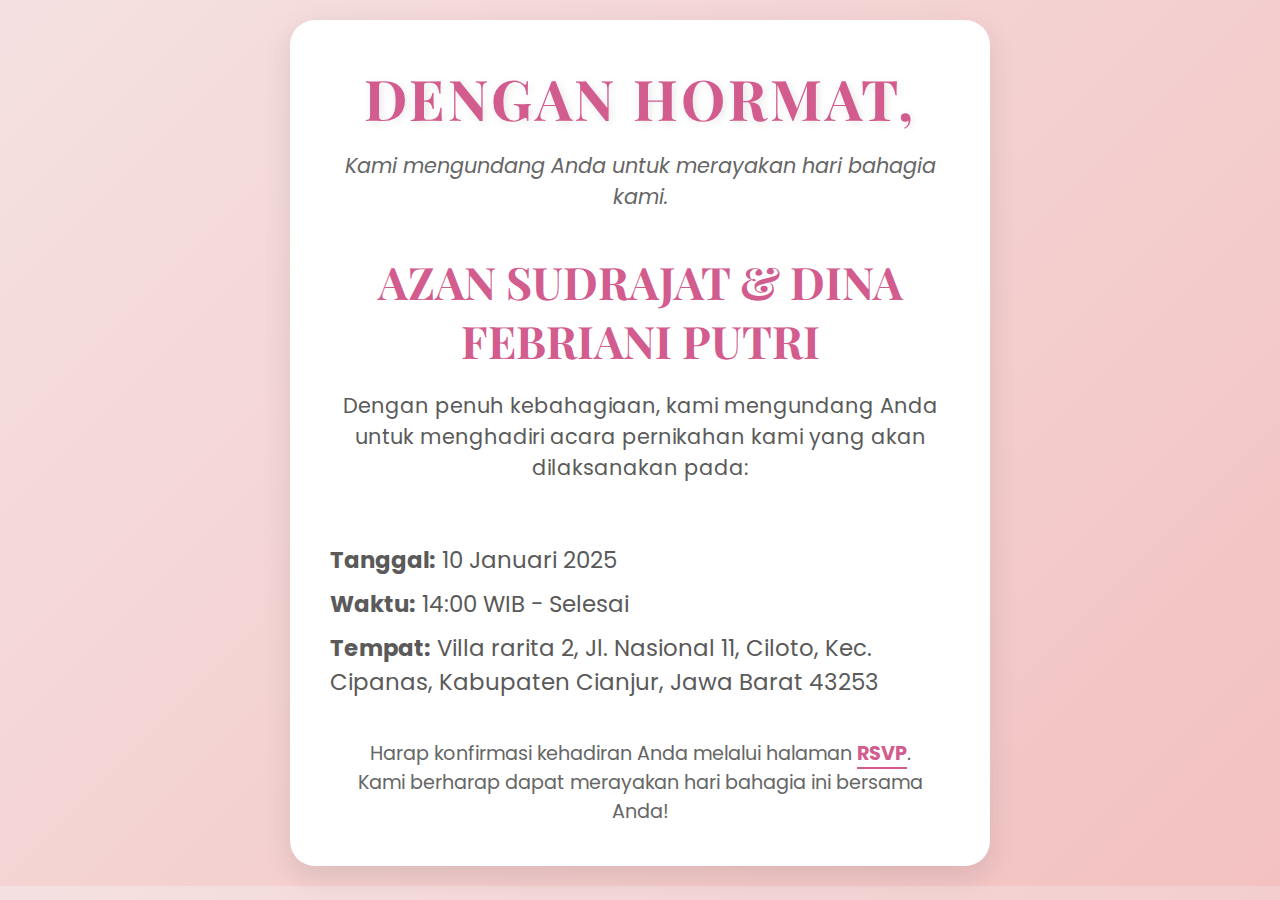
<file: Undangan/index.html>
<!DOCTYPE html>
<html lang="id">
<head>
    <meta charset="UTF-8">
    <meta name="viewport" content="width=device-width, initial-scale=1.0">
    <title>Undangan Pernikahan Azan & Dina</title>
    <link href="https://fonts.googleapis.com/css2?family=Poppins:wght@300;400;600&family=Playfair+Display:wght@400;700&display=swap" rel="stylesheet">
    <link rel="stylesheet" href="styles.css">
</head>
<body>
    <div class="invitation-container">
        <header class="invitation-header">
            <h1>Dengan Hormat,</h1>
            <p>Kami mengundang Anda untuk merayakan hari bahagia kami.</p>
        </header>
        
        <section class="invitation-details">
            <h2>Azan Sudrajat & Dina Febriani Putri</h2>
            <p>Dengan penuh kebahagiaan, kami mengundang Anda untuk menghadiri acara pernikahan kami yang akan dilaksanakan pada:</p>
            <div class="event-details">
                <p><strong>Tanggal:</strong> 10 Januari 2025</p>
                <p><strong>Waktu:</strong> 14:00 WIB - Selesai</p>
                <p><strong>Tempat:</strong>  Villa rarita 2, Jl. Nasional 11, Ciloto, Kec. Cipanas, Kabupaten Cianjur, Jawa Barat 43253</p>
            </div>
        </section>
        
        <footer class="invitation-footer">
            <p>Harap konfirmasi kehadiran Anda melalui halaman <a href="rsvpage.html" class="rsvp-link">RSVP</a>.</p>
            <p>Kami berharap dapat merayakan hari bahagia ini bersama Anda!</p>
        </footer>
    </div>
</body>
</html>
</file>
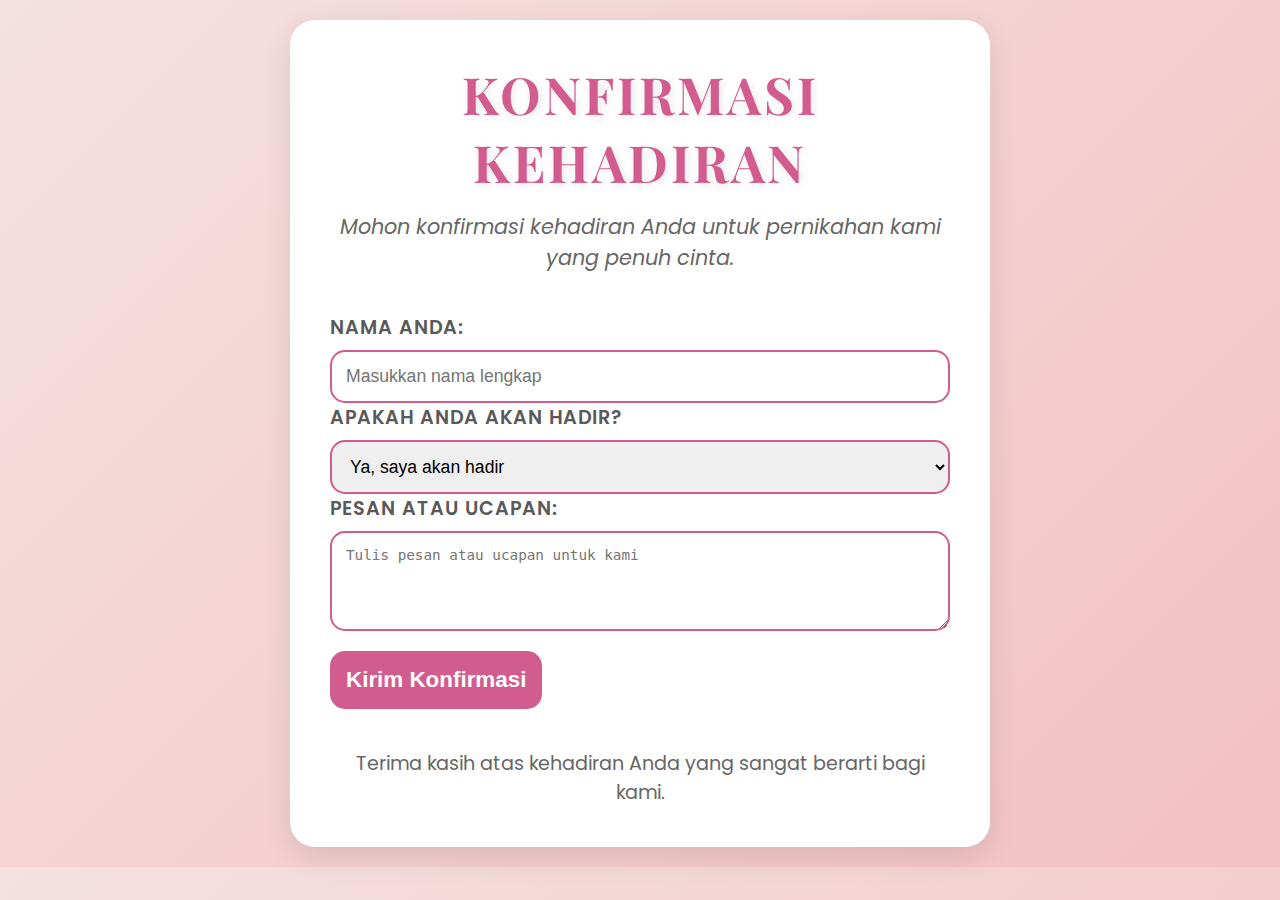
<file: Undangan/rsvpage.html>
<!DOCTYPE html>
<html lang="id">
<head>
    <meta charset="UTF-8">
    <meta name="viewport" content="width=device-width, initial-scale=1.0">
    <title>Konfirmasi Kehadiran - Pernikahan Azan & Dina</title>
    <link href="https://fonts.googleapis.com/css2?family=Poppins:wght@300;400;600&family=Playfair+Display:wght@400;700&display=swap" rel="stylesheet">
    <link rel="stylesheet" href="styles1.css">
</head>
<body>
    <div class="rsvp-container">
        <header class="rsvp-header">
            <h1>Konfirmasi Kehadiran</h1>
            <p>Mohon konfirmasi kehadiran Anda untuk pernikahan kami yang penuh cinta.</p>
        </header>
        <main class="rsvp-form">
            <form action="/submit-rsvp" method="POST">
                <div class="form-group">
                    <label for="name">Nama Anda:</label>
                    <input type="text" id="name" name="name" placeholder="Masukkan nama lengkap" required>
                </div>

                <div class="form-group">
                    <label for="attendance">Apakah Anda akan hadir?</label>
                    <select id="attendance" name="attendance" required>
                        <option value="yes">Ya, saya akan hadir</option>
                        <option value="no">Tidak bisa hadir</option>
                    </select>
                </div>

                <div class="form-group">
                    <label for="message">Pesan atau ucapan:</label>
                    <textarea id="message" name="message" placeholder="Tulis pesan atau ucapan untuk kami" rows="4"></textarea>
                </div>

                <button type="submit" class="submit-btn">Kirim Konfirmasi</button>
            </form>
        </main>
        <footer class="rsvp-footer">
            <p>Terima kasih atas kehadiran Anda yang sangat berarti bagi kami.</p>
        </footer>
    </div>
</body>
</html>
</file>
<file: Undangan/styles.css>
/* General Styles */
* {
    margin: 0;
    padding: 0;
    box-sizing: border-box;
}

body {
    font-family: 'Poppins', sans-serif;
    background-color: #f5e1e1;
    display: flex;
    justify-content: center;
    align-items: center;
    padding: 20px;
    background-image: linear-gradient(135deg, #f5e1e1, #f3c1c1);
    animation: gradientShift 10s ease infinite;
}

.invitation-container {
    background-color: #ffffff;
    border-radius: 25px;
    box-shadow: 0 10px 30px rgba(0, 0, 0, 0.1);
    padding: 40px;
    width: 100%;
    max-width: 700px;
    animation: fadeIn 1.5s ease-out;
}

.invitation-header {
    text-align: center;
    margin-bottom: 30px;
}

.invitation-header h1 {
    font-family: 'Playfair Display', serif;
    font-size: 3.5em;
    color: #d25c8e;
    margin-bottom: 15px;
    font-weight: bold;
    text-transform: uppercase;
    letter-spacing: 3px;
    text-shadow: 2px 2px 8px rgba(0, 0, 0, 0.1);
}

.invitation-header p {
    font-size: 1.3em;
    color: #666;
    font-style: italic;
    margin-bottom: 40px;
}

.invitation-details {
    text-align: center;
    margin-bottom: 30px;
}

.invitation-details h2 {
    font-family: 'Playfair Display', serif;
    font-size: 2.8em;
    color: #d25c8e;
    font-weight: 700;
    margin-bottom: 20px;
    text-transform: uppercase;
}

.invitation-details p {
    font-size: 1.3em;
    color: #5a5a5a;
    margin-bottom: 10px;
}

.event-details {
    text-align: left;
    font-size: 1.1em;
    color: #5a5a5a;
    margin-top: 60px;
}

.event-details p {
    margin-bottom: 10px;
}

.invitation-footer {
    text-align: center;
    margin-top: 40px;
}

.invitation-footer p {
    font-size: 1.2em;
    color: #666;
}

.rsvp-link {
    color: #d25c8e;
    font-weight: bold;
    text-decoration: none;
    border-bottom: 2px solid #d25c8e;
    transition: color 0.3s ease, border-color 0.3s ease;
}

.rsvp-link:hover {
    color: #ff99cc;
    border-color: #ff99cc;
}

/* Animations */
@keyframes fadeIn {
    0% {
        opacity: 0;
    }
    100% {
        opacity: 1;
    }
}

@keyframes gradientShift {
    0% {
        background-image: linear-gradient(135deg, #f5e1e1, #f3c1c1);
    }
    50% {
        background-image: linear-gradient(135deg, #f3c1c1, #f5e1e1);
    }
    100% {
        background-image: linear-gradient(135deg, #f5e1e1, #f3c1c1);
    }
}
</file>
<file: Undangan/styles1.css>
/* General Styles */
* {
    margin: 0;
    padding: 0;
    box-sizing: border-box;
}

body {
    font-family: 'Poppins', sans-serif;
    background-color: #f5e1e1;
    display: flex;
    justify-content: center;
    align-items: center;
    height: auto;
    padding: 20px;
    background-image: linear-gradient(135deg, #f5e1e1, #f3c1c1);
    animation: gradientShift 10s ease infinite;
}

.rsvp-container {
    background-color: #ffffff;
    border-radius: 25px;
    box-shadow: 0 10px 30px rgba(0, 0, 0, 0.1);
    padding: 40px;
    width: 100%;
    max-width: 700px;
    animation: fadeIn 1.5s ease-out;
}

.rsvp-header {
    text-align: center;
    margin-bottom: 40px;
}

.rsvp-header h1 {
    font-family: 'Playfair Display', serif;
    font-size: 3.2em;
    color: #d25c8e;
    margin-bottom: 15px;
    font-weight: bold;
    text-transform: uppercase;
    letter-spacing: 3px;
    text-shadow: 2px 2px 8px rgba(0, 0, 0, 0.1);
}

.rsvp-header p {
    font-size: 1.3em;
    color: #666;
    font-style: italic;
    margin-bottom: 30px;
}

.rsvp-form {
    display: flex;
    flex-direction: column;
    gap: 20px;
}

.form-group {
    display: flex;
    flex-direction: column;
    gap: 8px;
}

.form-group label {
    font-size: 1.2em;
    color: #5a5a5a;
    font-weight: 600;
    text-transform: uppercase;
    letter-spacing: 1px;
}

.form-group input, .form-group select, .form-group textarea {
    padding: 14px;
    font-size: 1.1em;
    border: 2px solid #d25c8e;
    border-radius: 15px;
    transition: border-color 0.3s ease, box-shadow 0.3s ease;
}

.form-group input:focus, .form-group select:focus, .form-group textarea:focus {
    border-color: #ff99cc;
    box-shadow: 0 0 8px rgba(255, 153, 204, 0.7);
}

.form-group textarea {
    resize: vertical;
    min-height: 100px;
}

.submit-btn {
    background-color: #d25c8e;
    color: white;
    font-size: 1.4em;
    padding: 16px;
    border: none;
    border-radius: 15px;
    cursor: pointer;
    transition: background-color 0.3s ease, transform 0.3s ease;
    font-weight: bold;
    margin-top: 20px;
}

.submit-btn:hover {
    background-color: #ff99cc;
    transform: scale(1.05);
}

.rsvp-footer {
    text-align: center;
    margin-top: 40px;
}

.rsvp-footer p {
    font-size: 1.2em;
    color: #666;
}

/* Animations */
@keyframes fadeIn {
    0% {
        opacity: 0;
    }
    100% {
        opacity: 1;
    }
}

@keyframes gradientShift {
    0% {
        background-image: linear-gradient(135deg, #f5e1e1, #f3c1c1);
    }
    50% {
        background-image: linear-gradient(135deg, #f3c1c1, #f5e1e1);
    }
    100% {
        background-image: linear-gradient(135deg, #f5e1e1, #f3c1c1);
    }
}
</file>
